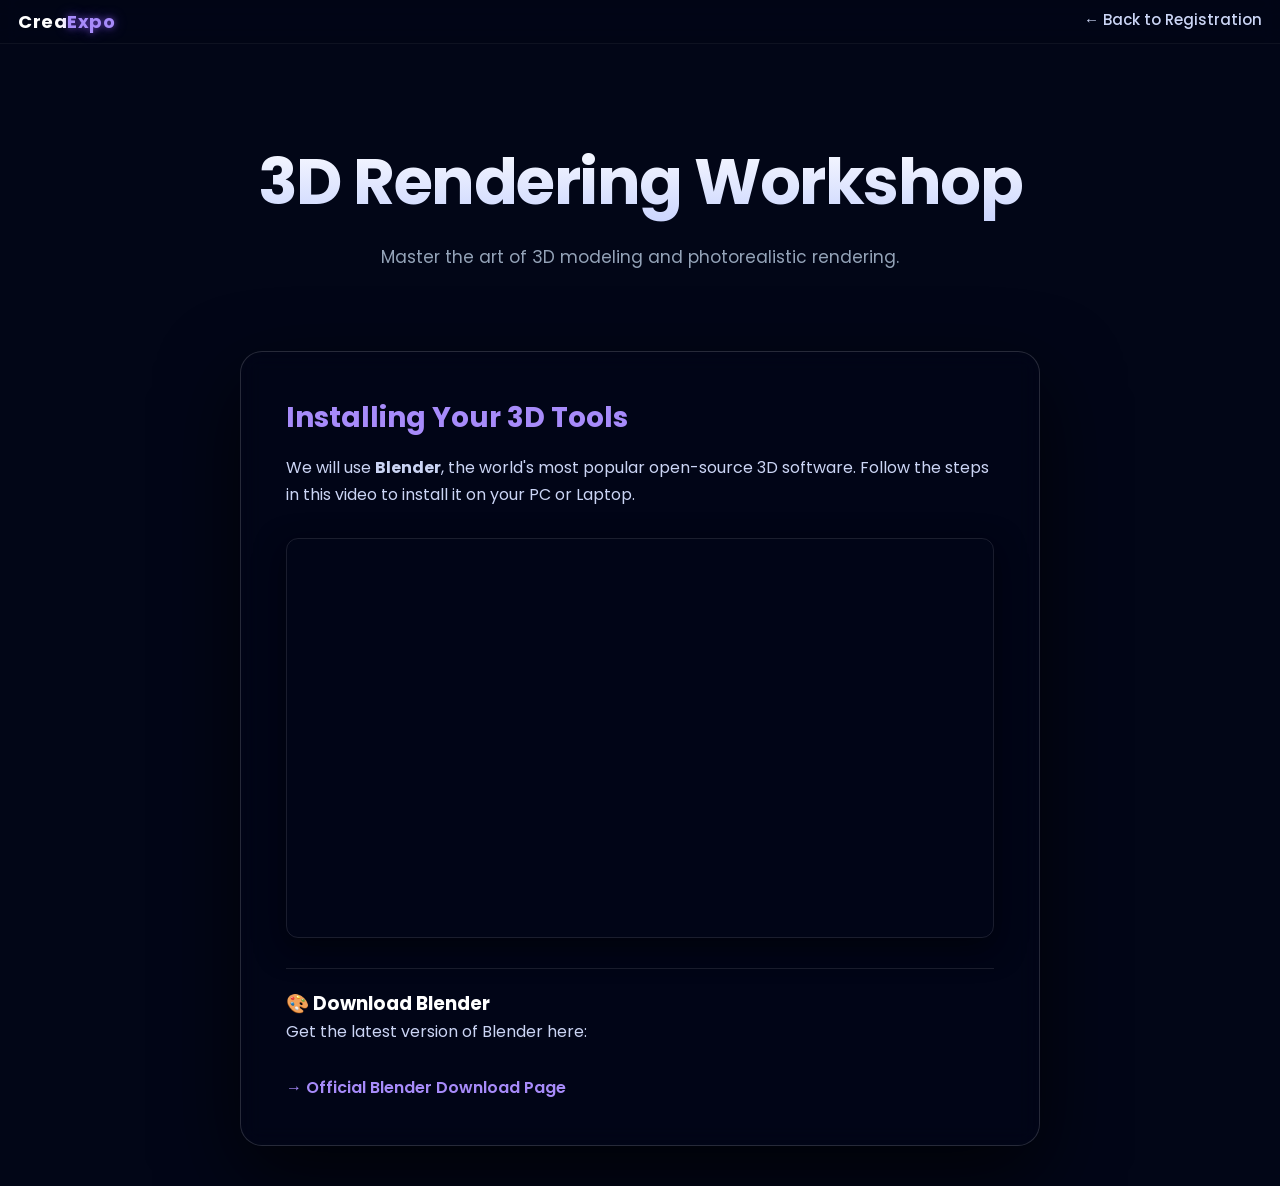
<file: 3D.html>
<!DOCTYPE html>
<html lang="en">
<head>
    <meta charset="UTF-8">
    <meta name="viewport" content="width=device-width, initial-scale=1.0">
    <title>3D Rendering Workshop - CreaExpo</title>
    <link rel="stylesheet" href="style.css">
    <link href="https://fonts.googleapis.com/css2?family=Poppins:wght@300;400;500;600&display=swap" rel="stylesheet">
</head>
<body>
    <header class="topbar">
        <div class="logo">Crea<span>Expo</span></div>
        <nav>
            <a href="index.html">← Back to Registration</a>
        </nav>
    </header>

    <section class="hero">
        <h1>3D Rendering Workshop</h1>
        <p>Master the art of 3D modeling and photorealistic rendering.</p>
    </section>

    <section class="form-container">
        <div class="info-card">
            <h2>Installing Your 3D Tools</h2>
            <p>We will use <strong>Blender</strong>, the world's most popular open-source 3D software. Follow the steps in this video to install it on your PC or Laptop.</p>
            
            <div class="video-container">
                <iframe src="https://www.youtube.com/embed/gKAcnpNYIA0" title="How to Download Blender" frameborder="0" allow="accelerometer; autoplay; clipboard-write; encrypted-media; gyroscope; picture-in-picture" allowfullscreen></iframe>
            </div>

            <div class="download-section" style="margin-top:30px; border-top:1px solid rgba(255,255,255,0.1); padding-top:20px;">
                <h3>🎨 Download Blender</h3>
                <p>Get the latest version of Blender here:</p>
                <ul style="list-style:none; padding:0; margin-top:10px;">
                    <li><a href="https://www.blender.org/download/" target="_blank" style="color:#a78bfa; text-decoration:none; font-weight:600;">→ Official Blender Download Page</a></li>
                </ul>
            </div>
        </div>
    </section>
</body>
</html>
</file>
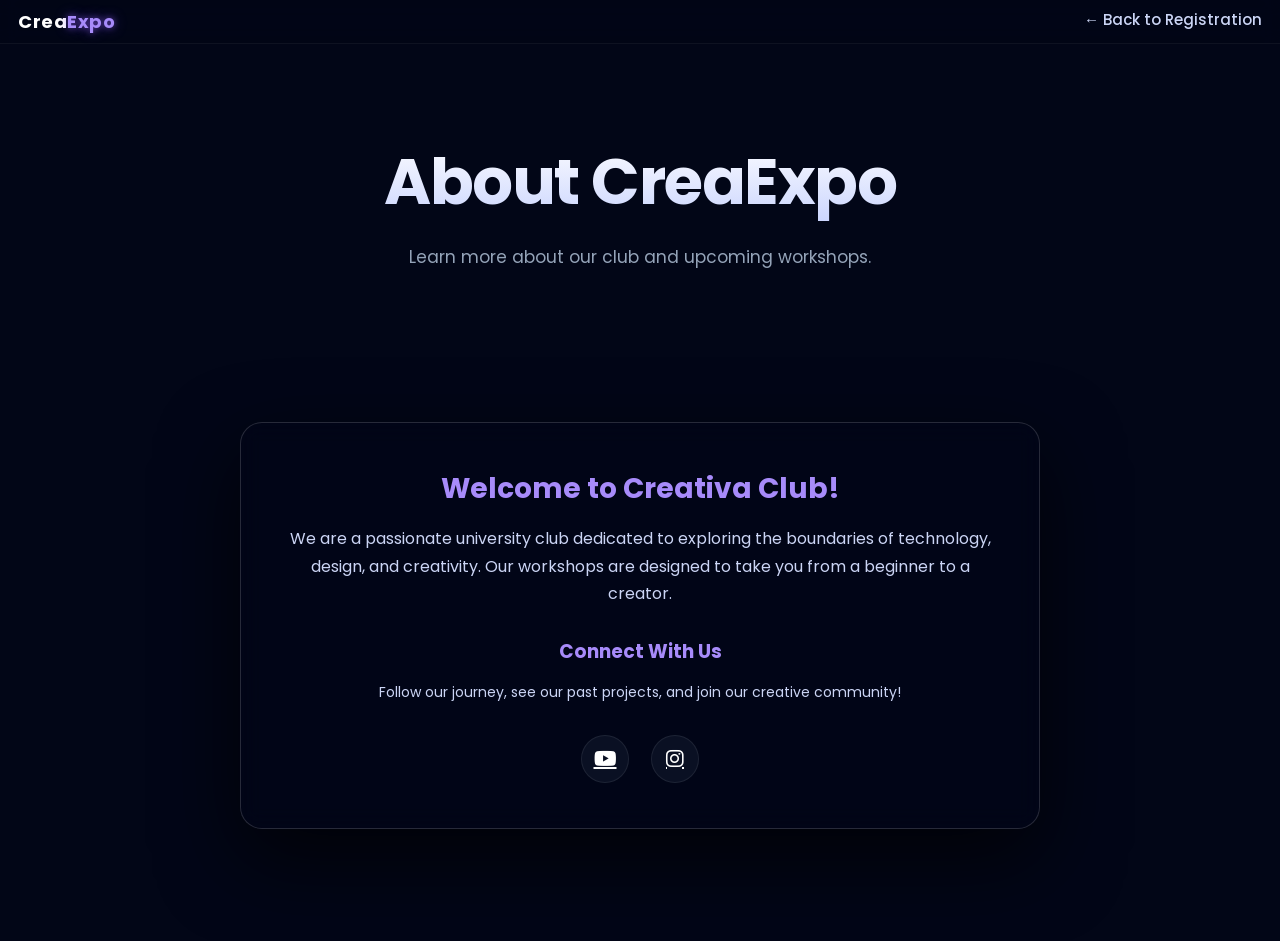
<file: info.html>
<!DOCTYPE html>
<html lang="en">
<head>
    <meta charset="UTF-8">
    <meta name="viewport" content="width=device-width, initial-scale=1.0">
    <title>Info - CreaExpo</title>
    <link rel="stylesheet" href="style.css">
    <link rel="stylesheet" href="https://cdnjs.cloudflare.com/ajax/libs/font-awesome/6.5.0/css/all.min.css">
    <link href="https://fonts.googleapis.com/css2?family=Poppins:wght@300;400;500;600&display=swap" rel="stylesheet">
</head>
<body>
    <header class="topbar">
        <div class="logo">Crea<span>Expo</span></div>
        <nav>
            <a href="index.html">← Back to Registration</a>
        </nav>
    </header>

    <section class="hero">
        <h1>About CreaExpo</h1>
        <p>Learn more about our club and upcoming workshops.</p>
    </section>

    <section class="form-container">
        <div class="info-card" style="text-align: center;">
            <h2>Welcome to Creativa Club!</h2>
            <p>We are a passionate university club dedicated to exploring the boundaries of technology, design, and creativity. Our workshops are designed to take you from a beginner to a creator.</p>
            
            <h3 style="color: #a78bfa; margin-top: 30px; margin-bottom: 15px;">Connect With Us</h3>
            <p style="font-size: 14px;">Follow our journey, see our past projects, and join our creative community!</p>
            
            <div class="social-bar" style="margin-top: 25px;">
                <a href="https://m.youtube.com/%40creativaclub24?fbclid=PAb21jcAQgEv9leHRuA2FlbQIxMQBzcnRjBmFwcF9pZA81NjcwNjczNDMzNTI0MjcAAacrWfc3kVjCKR4ghImfB41DNReks6y8xVt0VSvpYUVRUu1NyJcfzdiEd-7hhQ_aem_OFT_a66fbA_jm24Z4r4aug" target="_blank" class="social-btn">
                    <i class="fab fa-youtube"></i>
                </a>
                <a href="https://www.instagram.com/creativaclub24?igsh=aGt5YWl1dHd4MDFh" target="_blank" class="social-btn">
                    <i class="fab fa-instagram"></i>
                </a>
            </div>
        </div>
    </section>
</body>
</html>
</file>
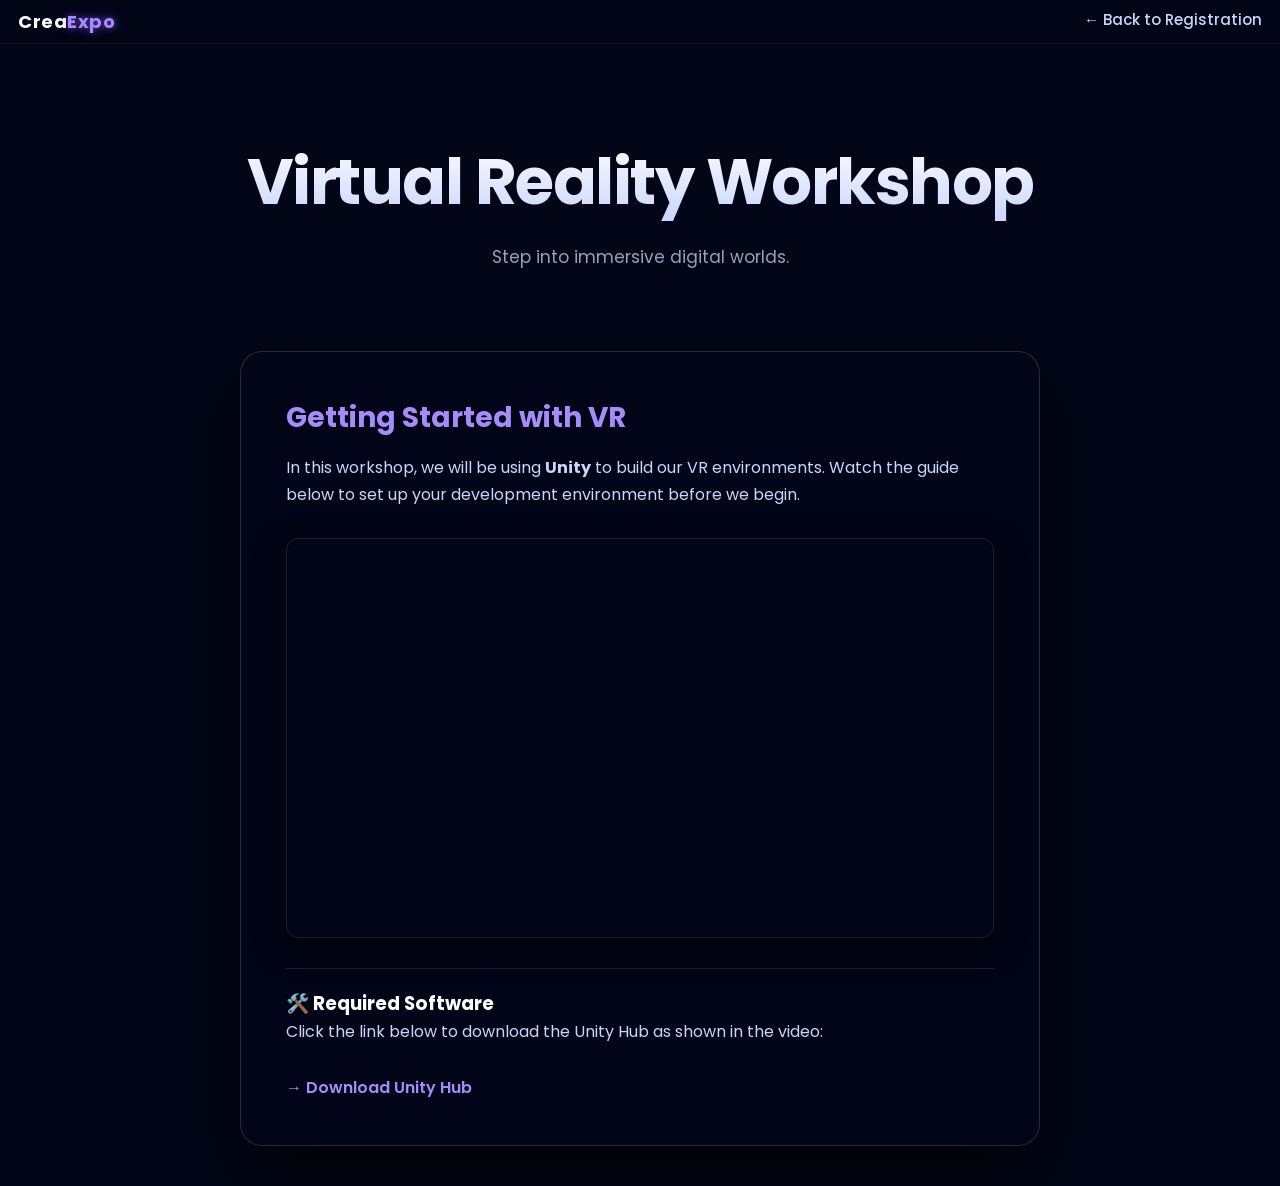
<file: VR.html>
<!DOCTYPE html>
<html lang="en">
<head>
    <meta charset="UTF-8">
    <meta name="viewport" content="width=device-width, initial-scale=1.0">
    <title>VR Workshop - CreaExpo</title>
    <link rel="stylesheet" href="style.css">
    <link href="https://fonts.googleapis.com/css2?family=Poppins:wght@300;400;500;600&display=swap" rel="stylesheet">
</head>
<body>
    <header class="topbar">
        <div class="logo">Crea<span>Expo</span></div>
        <nav>
            <a href="index.html">← Back to Registration</a>
        </nav>
    </header>

    <section class="hero">
        <h1>Virtual Reality Workshop</h1>
        <p>Step into immersive digital worlds.</p>
    </section>

    <section class="form-container">
        <div class="info-card">
            <h2>Getting Started with VR</h2>
            <p>In this workshop, we will be using <strong>Unity</strong> to build our VR environments. Watch the guide below to set up your development environment before we begin.</p>
            
            <div class="video-container">
                <iframe src="https://www.youtube.com/embed/DDPd2UKnoaU" title="How to Install Unity" frameborder="0" allow="accelerometer; autoplay; clipboard-write; encrypted-media; gyroscope; picture-in-picture" allowfullscreen></iframe>
            </div>

            <div class="download-section" style="margin-top:30px; border-top:1px solid rgba(255,255,255,0.1); padding-top:20px;">
                <h3>🛠️ Required Software</h3>
                <p>Click the link below to download the Unity Hub as shown in the video:</p>
                <ul style="list-style:none; padding:0; margin-top:10px;">
                    <li><a href="https://unity.com/download" target="_blank" style="color:#a78bfa; text-decoration:none; font-weight:600;">→ Download Unity Hub</a></li>
                </ul>
            </div>
        </div>
    </section>
</body>
</html>
</file>
<file: style.css>
*{
margin:0;
padding:0;
box-sizing:border-box;
font-family:'Poppins',sans-serif;
}

/* BODY */

body{
background:#020617;
color:white;
min-height:100vh;
overflow-x:hidden;
}


/* BACKGROUND */

#bg{
position:fixed;
top:0;
left:0;
width:100%;
height:100%;
z-index:-1;

}.topbar{
position:relative;
z-index:2000;
}

nav#nav-menu{
z-index:2500;
}


/* HEADER */
@media(max-width:768px){

.topbar{
flex-direction:column;
gap:10px;
padding:15px;
}

nav{
gap:16px;
font-size:14px;
}

}
.topbar{
display:flex;
justify-content:space-between;
align-items:center;
padding:8px 18px;

background:rgba(2,6,23,0.55);

backdrop-filter:blur(8px);
-webkit-backdrop-filter:blur(8px);

border-bottom:1px solid rgba(255,255,255,0.05);

position:sticky;
top:0;
z-index:1000;

}
.logo{
font-size:18px;
font-weight:700;
letter-spacing:0.5px;
color:white;
}

.logo span{
color:#a78bfa;

text-shadow:
0 0 6px rgba(139,92,246,.6),
0 0 14px rgba(139,92,246,.45);
}
nav{
display:flex;
gap:22px;
}

nav a{
color:#cbd5f5;
font-size:15px;
font-weight:500;
text-decoration:none;

transition:all .25s ease;
}

nav a:hover{
color:#8b5cf6;
}
/* HERO */

.hero{
text-align:center;
padding:90px 20px 40px;

background:linear-gradient(
to bottom,
rgba(2,6,23,0.65),
rgba(2,6,23,0.35),
rgba(2,6,23,0)
);
}

.hero h1{
font-size:clamp(40px,6vw,64px);
font-weight:700;
letter-spacing:-1.5px;

background:linear-gradient(180deg,#ffffff,#c7d2fe);
-webkit-background-clip:text;
-webkit-text-fill-color:transparent;

margin-bottom:16px;
}

.hero p{
color:#94a3b8;
font-size:18px;
max-width:520px;
margin:auto;
line-height:1.5;
}

/* FORM CONTAINER */

.form-container{
display:flex;
justify-content:center;
align-items:center;

min-height:70vh;

padding:40px 20px;
}

/* 3D FORM CARD */

form{
max-width:700px;
width:100%;

padding:45px;
border-radius:22px;

background:transparent;

backdrop-filter:blur(1px);
-webkit-backdrop-filter:blur(1px);

border:1px solid rgba(255,255,255,0.15);

box-shadow:
0 30px 80px rgba(0,0,0,0.7),
0 0 60px rgba(99,102,241,0.15);

color:white;

position:relative;
overflow:hidden;

transition:all .45s cubic-bezier(.2,.8,.2,1);
}
/* animated gradient border */


/* hover lift */

form:hover{
transform:translateY(-10px) scale(1.01);

box-shadow:
0 40px 120px rgba(0,0,0,0.9),
0 0 80px rgba(99,102,241,.35);
}

/* glow animation */

@keyframes formGlow{

0%{background-position:0% 50%}

50%{background-position:100% 50%}

100%{background-position:0% 50%}

}
/* GRID */

.grid{
display:grid;

grid-template-columns:1fr 1fr;

gap:26px;
margin-top:14px;

position:relative;
}

.grid::before{
content:"";
position:absolute;
inset:-20px;

background:
radial-gradient(circle at 30% 40%,rgba(99,102,241,.25),transparent 60%),
radial-gradient(circle at 70% 70%,rgba(6,182,212,.25),transparent 60%);

filter:blur(40px);
opacity:.6;
z-index:-1;

animation:gridGlow 10s linear infinite;
}

.full{
grid-column:1 / -1;
}

.grid .field{
transition:transform .35s ease, box-shadow .35s ease;
}

.grid .field:hover{
transform:translateY(-3px);
box-shadow:0 8px 25px rgba(0,0,0,.35);
}

@keyframes gridGlow{

0%{
transform:translateX(-10px);
}

50%{
transform:translateX(10px);
}

100%{
transform:translateX(-10px);
}

}

/* MOBILE */

@media (max-width:768px){

.grid{
grid-template-columns:1fr;
}

}
/* --- NAVIGATION & HAMBURGER MENU --- */
.menu-toggle {
    display: none;
    font-size: 24px;
    color: white;
    cursor: pointer;
    z-index: 2000;
    transition: transform 0.3s ease;
}

.nav-dropdown {
    display: flex;
    flex-direction: column;
}

.dropdown-content {
    display: none; /* Hidden by default */
    flex-direction: column;
    padding-left: 20px;
    margin-top: 10px;
    border-left: 2px solid rgba(139, 92, 246, 0.5);
}

.dropdown-content.show {
    display: flex; /* Shown when clicked */
}

.dropdown-content a {
    font-size: 14px;
    color: #94a3b8;
    margin-bottom: 15px;
    margin-top: 5px;
}

.dropdown-content a:hover {
    color: #a78bfa;
}

/* --- MOBILE NAVIGATION --- */
@media(max-width: 768px) {
    .menu-toggle {
        display: block; /* Show hamburger on phones */
    }
    
    .topbar {
        padding: 15px 20px;
        /* Keep logo and icon on the same row */
        flex-direction: row; 
        justify-content: space-between;
    }

    nav#nav-menu {
        position: fixed;
        top: 0;
        right: -100%; /* Hidden off-screen to the right */
        width: 250px;
        height: 100vh;
        background: rgba(2, 6, 23, 0.95);
        backdrop-filter: blur(15px);
        -webkit-backdrop-filter: blur(15px);
        border-left: 1px solid rgba(255, 255, 255, 0.1);
        
        display: flex;
        flex-direction: column;
        padding: 80px 30px 30px;
        gap: 25px;
        
        transition: right 0.4s cubic-bezier(0.4, 0, 0.2, 1);
        z-index: 1500;
    }

    /* This class is added by JS to slide the menu in */
    nav#nav-menu.active {
        right: 0; 
    }

    nav a {
        font-size: 18px;
    }
    
    nav a::after {
        display: none; /* Hide hover underline on mobile */
    }
}

/* INPUTS */

.field label{
font-size:13px;
color:rgba(255,255,255,0.75);
display:block;
margin-bottom:6px;
letter-spacing:.3px;
transition:color .3s ease;
}

.field input,
.field select{
width:100%;
padding:14px;
border-radius:10px;

background:rgba(15,23,42,0.6);
border:1px solid rgba(255,255,255,0.08);

color:white;

transition:all .25s ease;
}

.field input:focus,
.field select:focus{
outline:none;

border-color:#8b5cf6;

box-shadow:
0 0 0 2px rgba(139,92,246,.25),
0 0 12px rgba(139,92,246,.25);
}
/* placeholder color */

.field input::placeholder{
color:rgba(255,255,255,.45);
}

/* hover effect */

.field input:hover,
.field select:hover{
background:rgba(255,255,255,0.1);
}

/* focus animation */

.field input:focus,
.field select:focus{

border:1px solid rgba(99,102,241,.9);

box-shadow:
0 0 0 2px rgba(99,102,241,.25),
0 6px 20px rgba(0,0,0,.5);

transform:translateY(-1px);
}

/* label glow when active */

.field input:focus + label,
.field select:focus + label{
color:#8b5cf6;
}
/* BUTTON */
.submit-btn:active{
transform:scale(.96);
box-shadow:none;
}
.submit-btn{
margin-top:25px;
width:100%;
padding:15px;

border:none;
border-radius:12px;

background:linear-gradient(
135deg,
#6366f1,
#8b5cf6,
#ec4899
);

background-size:200% 200%;

color:white;
font-size:16px;
font-weight:600;

cursor:pointer;

transition:all .3s ease;
}

.submit-btn:hover{
transform:translateY(-3px);

background-position:right center;

box-shadow:
0 10px 30px rgba(139,92,246,0.45);
}

/* moving gradient animation */

@keyframes btnGradient{
0%{background-position:0% 50%;}
50%{background-position:100% 50%;}
100%{background-position:0% 50%;}
}

/* hover */

.submit-btn:hover{

transform:translateY(-3px);

box-shadow:
0 20px 40px rgba(99,102,241,.55),
0 0 20px rgba(99,102,241,.35);

}

/* click effect */

.submit-btn:active{
transform:translateY(1px) scale(.98);
}

/* SUCCESS */

.success-box{
display:none;
background:#10b981;
color:white;
padding:25px;
border-radius:12px;
text-align:center;
font-size:18px;
font-weight:500;
width:700px;
margin:auto;
}

/* FOOTER */

footer{
text-align:center;
margin-top:60px;
padding:30px;
color:#94a3b8;
font-size:14px;
}
spline-viewer{
	position: fixed;
	top:0;
	left:0;
	width:100vw;
	height:100vh;
	z-index:0;
}

.content{
	position:relative;
	z-index:1;
}
input, select{
font-size:16px;
}
h1{
font-weight:700;
letter-spacing:-1px;
}

.hero p{
color:#94a3b8;
font-size:17px;
}
nav a{
font-size:15px;
font-weight:500;
color:#cbd5f5;
}
.social-bar{
display:flex;
justify-content:center;
gap:22px;
margin-top:40px;
}

.social-btn{
width:48px;
height:48px;
border-radius:50%;

display:flex;
align-items:center;
justify-content:center;

background:rgba(15,23,42,0.7);
border:1px solid rgba(255,255,255,0.08);

color:white;
font-size:20px;

transition:all .25s ease;
}

/* HOVER EFFECT */
.social-btn:hover{
transform:translateY(-6px) scale(1.1);

border-color:#8b5cf6;

box-shadow:
0 15px 40px rgba(139,92,246,.35),
0 0 12px rgba(139,92,246,.35);
}

/* ICON ANIMATION */
.social-btn i{
transition:transform .3s ease;
}

.social-btn:hover i{
transform:rotate(6deg) scale(1.1);
}
.follow-title{
text-align:center;
font-size:15px;
letter-spacing:1px;
text-transform:uppercase;
color:#94a3b8;
margin-top:50px;
margin-bottom:15px;
}
html{
scroll-behavior:smooth;
}
@keyframes floatForm{
0%{transform:translateY(0)}
50%{transform:translateY(-4px)}
100%{transform:translateY(0)}
}

form{
animation:floatForm 6s ease-in-out infinite;
}
@media(max-width:768px){

.hero{
padding:70px 20px 20px;
}

form{
padding:30px;
}

}nav a{
position:relative;
font-size:15px;
font-weight:500;
color:#cbd5f5;
text-decoration:none;
padding-bottom:4px;
}

nav a::after{
content:"";
position:absolute;
left:0;
bottom:0;
width:0%;
height:2px;

background:#8b5cf6;

transition:width .25s ease;
}

nav a:hover::after{
width:100%;
}
/* --- NEW STYLES FOR VR AND 3D PAGES --- */

.info-card {
    max-width: 800px;
    width: 100%;
    padding: 45px;
    border-radius: 22px;
    
    background: rgba(2, 6, 23, 0.65);
    backdrop-filter: blur(10px);
    -webkit-backdrop-filter: blur(10px);
    border: 1px solid rgba(255, 255, 255, 0.15);
    box-shadow: 0 30px 80px rgba(0, 0, 0, 0.7);
    color: white;
    margin: 0 auto;
}

.info-card h2 {
    color: #a78bfa;
    margin-bottom: 15px;
    font-size: 28px;
}

.info-card p {
    color: #cbd5f5;
    line-height: 1.7;
    margin-bottom: 30px;
    font-size: 16px;
}

/* Responsive YouTube Embed */
.video-container {
    position: relative;
    padding-bottom: 56.25%; /* 16:9 Aspect Ratio */
    height: 0;
    overflow: hidden;
    border-radius: 12px;
    box-shadow: 0 10px 30px rgba(0,0,0,0.5);
    border: 1px solid rgba(255, 255, 255, 0.1);
}

.video-container iframe {
    position: absolute;
    top: 0;
    left: 0;
    width: 100%;
    height: 100%;
}
/* Ensure the hamburger is visible on mobile */
@media (max-width: 768px) {
  .menu-toggle {
    display: block !important;
    font-size: 26px;
    z-index: 3000;
    cursor: pointer;
  }

  /* The actual sidebar menu */
  nav#nav-menu {
    position: fixed;
    top: 0;
    right: -100%; /* Start hidden off-screen to the right */
    width: 250px;
    height: 100vh;
    background: rgba(2, 6, 23, 0.98);
    backdrop-filter: blur(15px);
    display: flex;
    flex-direction: column;
    padding: 80px 30px;
    gap: 25px;
    transition: 0.4s ease-in-out;
    z-index: 2500;
    box-shadow: -10px 0 30px rgba(0,0,0,0.5);
  }

  /* This slides it into view when active */
  nav#nav-menu.active {
    right: 0;
  }

  /* Fix the dropdown links inside the menu */
  .dropdown-content {
    display: none;
    flex-direction: column;
    padding-left: 15px;
    border-left: 1px solid #8b5cf6;
  }
  .dropdown-content.show {
    display: flex;
  }
}
</file>
